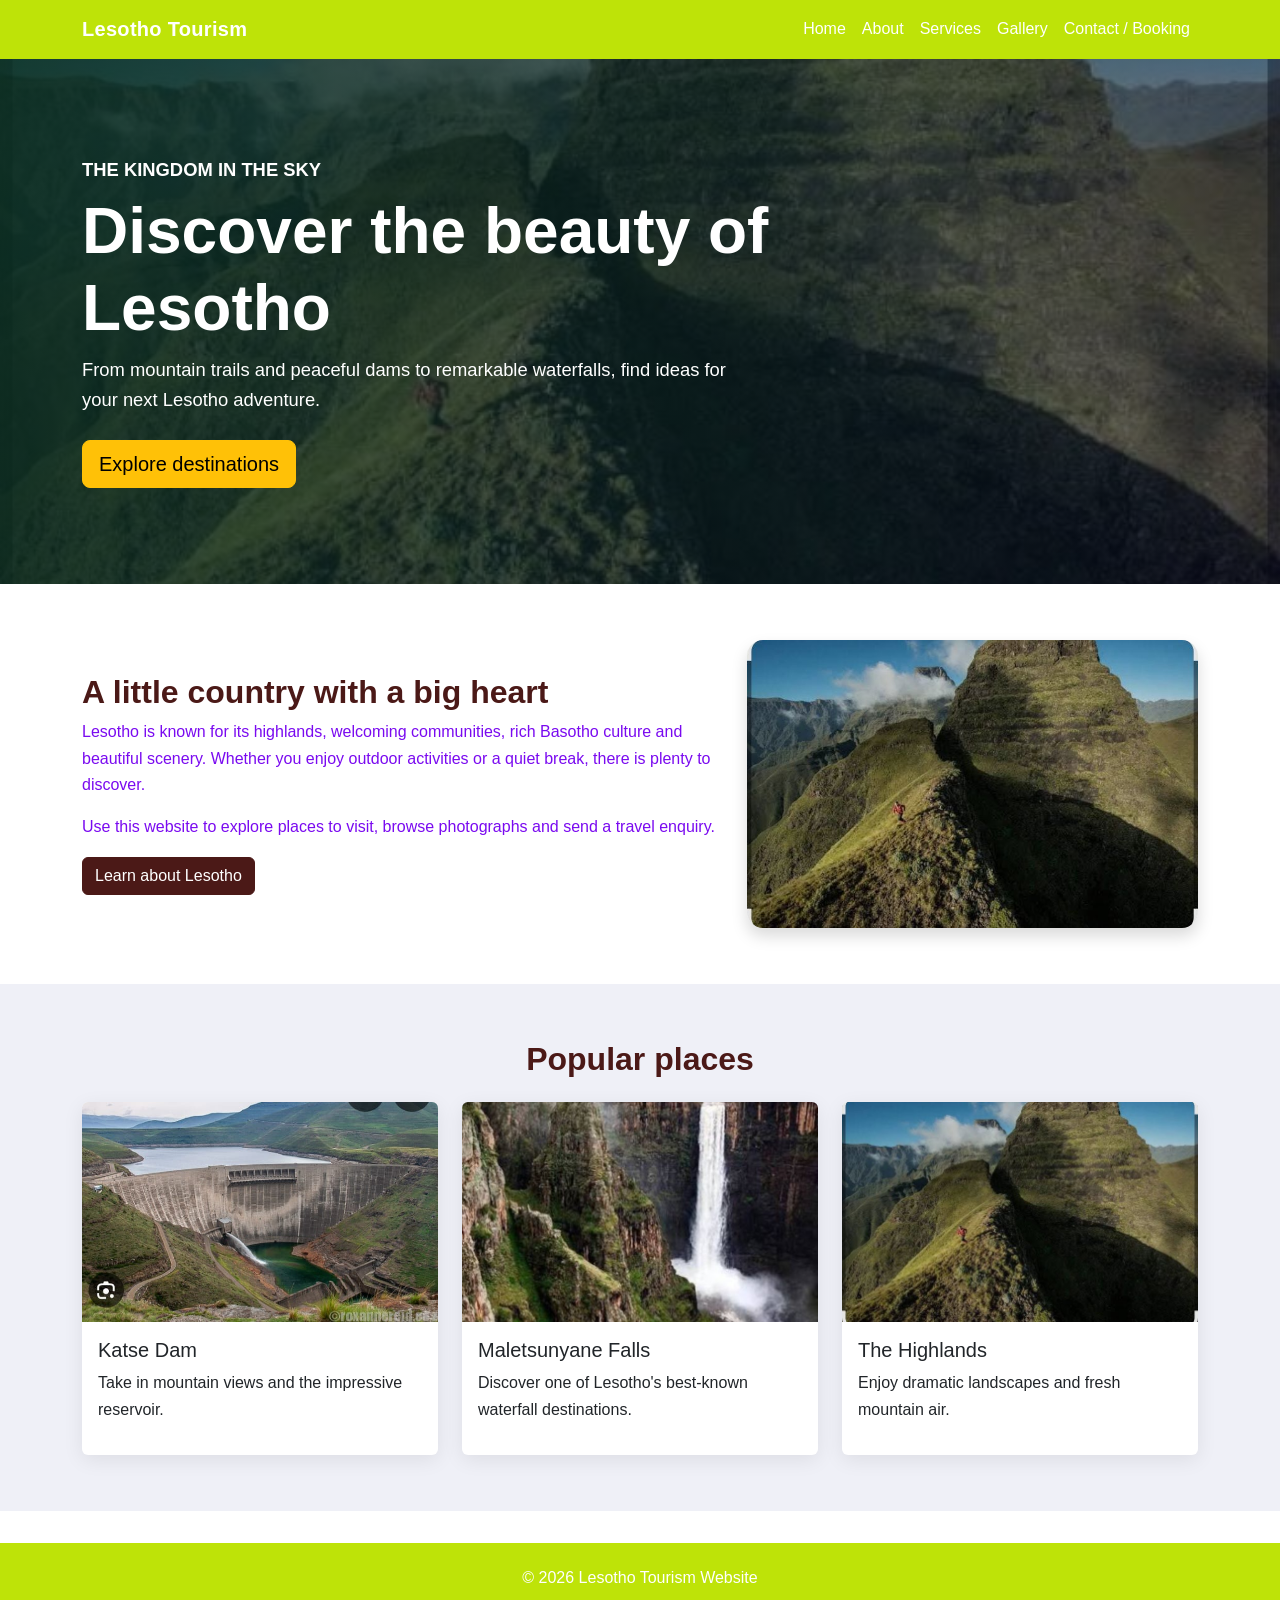
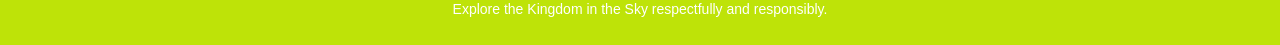
<file: index.html>
<!doctype html>
<html lang="en"><head><meta charset="utf-8"><meta name="viewport" content="width=device-width, initial-scale=1">
<meta name="description" content="Discover destinations, accommodation and experiences in Lesotho."><title>Home | Lesotho Tourism</title>
<link href="https://cdn.jsdelivr.net/npm/bootstrap@5.3.3/dist/css/bootstrap.min.css" rel="stylesheet"><link rel="stylesheet" href="style.css"></head><body>
<nav class="navbar navbar-expand-lg navbar-dark">
<div class="container"><a class="navbar-brand" href="Home.html">Lesotho Tourism</a>
<button class="navbar-toggler" type="button" data-bs-toggle="collapse" data-bs-target="#mainMenu" aria-controls="mainMenu" aria-expanded="false" aria-label="Toggle navigation"><span class="navbar-toggler-icon"></span></button>
<div class="collapse navbar-collapse" id="mainMenu"><ul class="navbar-nav ms-auto">
<li class="nav-item"><a class="nav-link" href="Home.html">Home</a></li>
<li class="nav-item"><a class="nav-link" href="About.html">About</a></li>
<li class="nav-item"><a class="nav-link" href="Services.html">Services</a></li>
<li class="nav-item"><a class="nav-link" href="Gallery.html">Gallery</a></li>
<li class="nav-item"><a class="nav-link" href="Contact.html">Contact / Booking</a></li>
</ul></div></div></nav>
<header class="hero"><div class="container"><p class="text-uppercase fw-bold mb-2">The Kingdom in the Sky</p><h1>Discover the beauty of Lesotho</h1><p>From mountain trails and peaceful dams to remarkable waterfalls, find ideas for your next Lesotho adventure.</p><a class="btn btn-warning btn-lg mt-2" href="Services.html">Explore destinations</a></div></header>
<main><section class="section-space"><div class="container"><div class="row align-items-center g-4"><div class="col-lg-7"><h2 class="section-title">A little country with a big heart</h2><p>Lesotho is known for its highlands, welcoming communities, rich Basotho culture and beautiful scenery. Whether you enjoy outdoor activities or a quiet break, there is plenty to discover.</p><p>Use this website to explore places to visit, browse photographs and send a travel enquiry.</p><a class="btn btn-success" href="About.html">Learn about Lesotho</a></div><div class="col-lg-5"><img class="img-fluid rounded-4 shadow" src="images/highlands.jpeg" alt="Mountain scenery in Lesotho"></div></div></div></section>
<section class="section-space" style="background:var(--cream)"><div class="container"><h2 class="section-title text-center mb-4">Popular places</h2><div class="row g-4">
<div class="col-md-4"><article class="card"><img src="images/katse-dam.jpg" alt="Scenery near Katse Dam"><div class="card-body"><h3 class="h5">Katse Dam</h3><p>Take in mountain views and the impressive reservoir.</p></div></article></div>
<div class="col-md-4"><article class="card"><img src="images/maletsunyane-falls.jpeg" alt="Waterfall scenery at Maletsunyane"><div class="card-body"><h3 class="h5">Maletsunyane Falls</h3><p>Discover one of Lesotho's best-known waterfall destinations.</p></div></article></div>
<div class="col-md-4"><article class="card"><img src="images/highlands.jpeg" alt="Lesotho highlands"><div class="card-body"><h3 class="h5">The Highlands</h3><p>Enjoy dramatic landscapes and fresh mountain air.</p></div></article></div>
</div></div></section></main>
<footer><div class="container text-center"><p class="mb-1">&copy; 2026 Lesotho Tourism Website</p><small>Explore the Kingdom in the Sky respectfully and responsibly.</small></div></footer>
<script src="https://cdn.jsdelivr.net/npm/bootstrap@5.3.3/dist/js/bootstrap.bundle.min.js"></script><script src="script.js"></script>
</body></html>
</file>
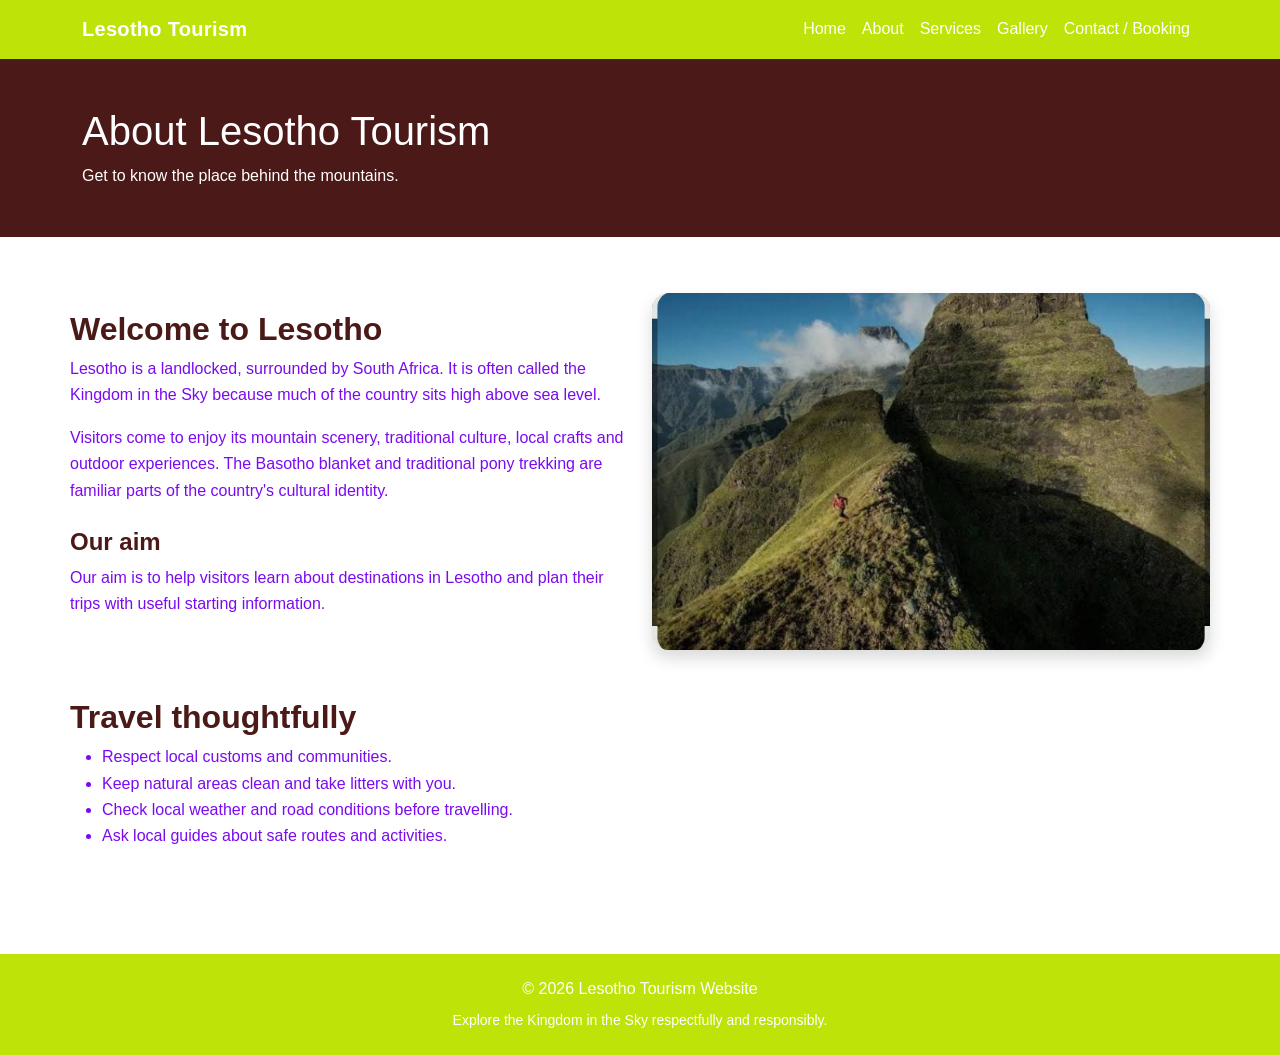
<file: About.html>
<!doctype html>
<html lang="en"><head><meta charset="utf-8"><meta name="viewport" content="width=device-width, initial-scale=1">
<meta name="description" content="Discover destinations, accommodation and experiences in Lesotho."><title>About | Lesotho Tourism</title>
<link href="https://cdn.jsdelivr.net/npm/bootstrap@5.3.3/dist/css/bootstrap.min.css" rel="stylesheet"><link rel="stylesheet" href="style.css"></head><body>
<nav class="navbar navbar-expand-lg navbar-dark">
<div class="container"><a class="navbar-brand" href="Home.html">Lesotho Tourism</a>
<button class="navbar-toggler" type="button" data-bs-toggle="collapse" data-bs-target="#mainMenu" aria-controls="mainMenu" aria-expanded="false" aria-label="Toggle navigation"><span class="navbar-toggler-icon"></span></button>
<div class="collapse navbar-collapse" id="mainMenu"><ul class="navbar-nav ms-auto">
<li class="nav-item"><a class="nav-link" href="Home.html">Home</a></li>
<li class="nav-item"><a class="nav-link" href="About.html">About</a></li>
<li class="nav-item"><a class="nav-link" href="Services.html">Services</a></li>
<li class="nav-item"><a class="nav-link" href="Gallery.html">Gallery</a></li>
<li class="nav-item"><a class="nav-link" href="Contact.html">Contact / Booking</a></li>
</ul></div></div></nav>
<header class="page-banner"><div class="container"><h1>About Lesotho Tourism</h1><p class="mb-0">Get to know the place behind the mountains.</p></div></header><main class="container section-space"><div class="row g-4 align-items-center"><div class="col-lg-6"><h2 class="section-title">Welcome to Lesotho</h2><p>Lesotho is a landlocked, surrounded by South Africa. It is often called the Kingdom in the Sky because much of the country sits high above sea level.</p><p>Visitors come to enjoy its mountain scenery, traditional culture, local crafts and outdoor experiences. The Basotho blanket and traditional pony trekking are familiar parts of the country's cultural identity.</p><h2 class="h4 section-title mt-4">Our aim</h2><p>Our aim is to help visitors learn about destinations in Lesotho and plan their trips with useful starting information.</p></div><div class="col-lg-6"><img class="img-fluid rounded-4 shadow" src="images/highlands.jpeg" alt="High mountain landscape in Lesotho"></div></div><section class="mt-5"><h2 class="section-title">Travel thoughtfully</h2><ul><li>Respect local customs and communities.</li><li>Keep natural areas clean and take litters with you.</li><li>Check local weather and road conditions before travelling.</li><li>Ask local guides about safe routes and activities.</li></ul></section></main>
<footer><div class="container text-center"><p class="mb-1">&copy; 2026 Lesotho Tourism Website</p><small>Explore the Kingdom in the Sky respectfully and responsibly.</small></div></footer>
<script src="https://cdn.jsdelivr.net/npm/bootstrap@5.3.3/dist/js/bootstrap.bundle.min.js"></script><script src="script.js"></script>
</body></html>
</file>
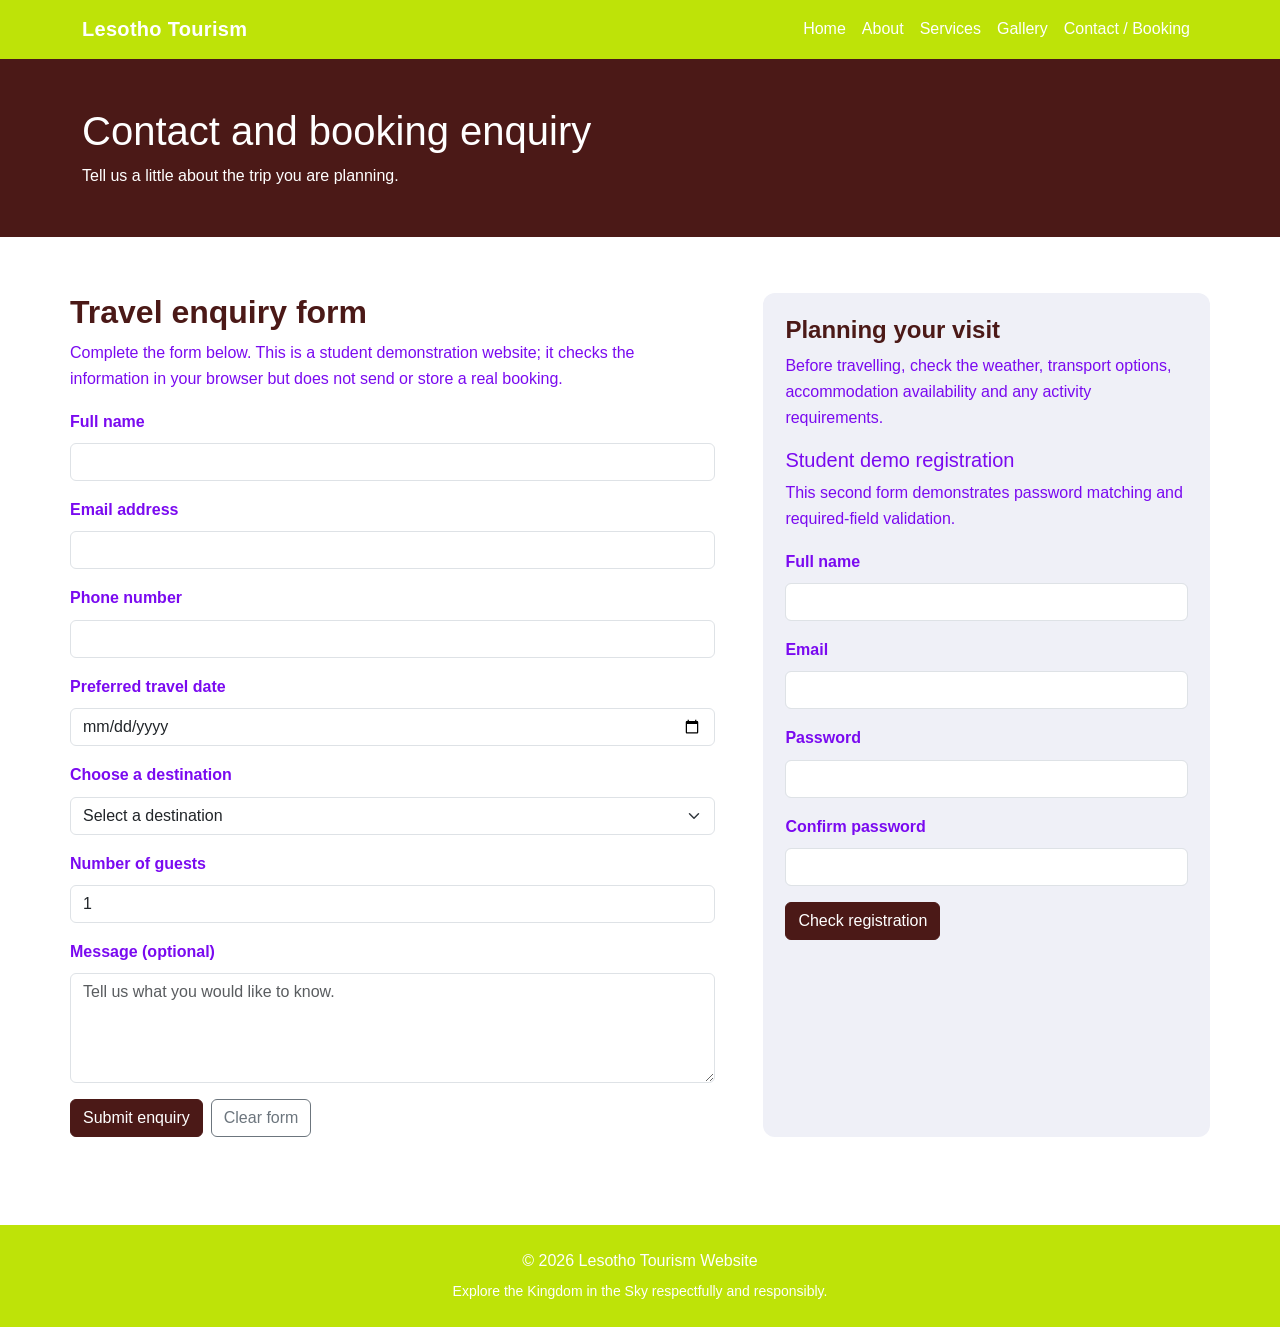
<file: Contact.html>
<!doctype html>
<html lang="en"><head><meta charset="utf-8"><meta name="viewport" content="width=device-width, initial-scale=1">
<meta name="description" content="Discover destinations, accommodation and experiences in Lesotho."><title>Contact and booking | Lesotho Tourism</title>
<link href="https://cdn.jsdelivr.net/npm/bootstrap@5.3.3/dist/css/bootstrap.min.css" rel="stylesheet"><link rel="stylesheet" href="style.css"></head><body>
<nav class="navbar navbar-expand-lg navbar-dark">
<div class="container"><a class="navbar-brand" href="Home.html">Lesotho Tourism</a>
<button class="navbar-toggler" type="button" data-bs-toggle="collapse" data-bs-target="#mainMenu" aria-controls="mainMenu" aria-expanded="false" aria-label="Toggle navigation"><span class="navbar-toggler-icon"></span></button>
<div class="collapse navbar-collapse" id="mainMenu"><ul class="navbar-nav ms-auto">
<li class="nav-item"><a class="nav-link" href="Home.html">Home</a></li>
<li class="nav-item"><a class="nav-link" href="About.html">About</a></li>
<li class="nav-item"><a class="nav-link" href="Services.html">Services</a></li>
<li class="nav-item"><a class="nav-link" href="Gallery.html">Gallery</a></li>
<li class="nav-item"><a class="nav-link" href="Contact.html">Contact / Booking</a></li>
</ul></div></div></nav>
<header class="page-banner"><div class="container"><h1>Contact and booking enquiry</h1><p class="mb-0">Tell us a little about the trip you are planning.</p></div></header><main class="container section-space"><div class="row g-5"><div class="col-lg-7"><h2 class="section-title">Travel enquiry form</h2><p>Complete the form below. This is a student demonstration website; it checks the information in your browser but does not send or store a real booking.</p><form id="bookingForm" class="needs-validation" novalidate><div class="mb-3"><label class="form-label" for="fullName">Full name</label><input class="form-control" type="text" id="fullName" name="fullName" autocomplete="name" required minlength="2"><div class="invalid-feedback">Please enter your name.</div></div>
<div class="mb-3"><label class="form-label" for="email">Email address</label><input class="form-control" type="email" id="email" name="email" autocomplete="email" required><div class="invalid-feedback">Enter a valid email address.</div></div>
<div class="mb-3"><label class="form-label" for="phone">Phone number</label><input class="form-control" type="tel" id="phone" name="phone" autocomplete="tel" pattern="[0-9+() -]{7,20}" required><div class="invalid-feedback">Enter a phone number between 7 and 20 characters.</div></div>
<div class="mb-3"><label class="form-label" for="travelDate">Preferred travel date</label><input class="form-control" type="date" id="travelDate" name="travelDate" required><div class="invalid-feedback">Choose a travel date.</div></div>
<div class="mb-3"><label class="form-label" for="destination">Choose a destination</label><select class="form-select" id="destination" name="destination" required><option value="">Select a destination</option><option>Katse Dam</option><option>Maletsunyane Falls</option><option>Ts'ehlanyane National Park</option><option>Lesotho Highlands</option></select><div class="invalid-feedback">Choose a destination.</div></div>
<div class="mb-3"><label class="form-label" for="guests">Number of guests</label><input class="form-control" type="number" id="guests" name="guests" min="1" max="30" value="1" required><div class="invalid-feedback">Choose between 1 and 30 guests.</div></div>
<div class="mb-3"><label class="form-label" for="message">Message (optional)</label><textarea class="form-control" id="message" name="message" rows="4" placeholder="Tell us what you would like to know."></textarea></div>
<button class="btn btn-success" type="submit">Submit enquiry</button><button class="btn btn-outline-secondary ms-2" type="reset">Clear form</button><div id="formMessage" class="form-message" role="status" aria-live="polite"></div></form></div>
<div class="col-lg-5"><div class="feature"><h2 class="h4 section-title">Planning your visit</h2><p>Before travelling, check the weather, transport options, accommodation availability and any activity requirements.</p><h3 class="h5">Student demo registration</h3><p>This second form demonstrates password matching and required-field validation.</p><form id="registrationForm" class="needs-validation" novalidate><div class="mb-3"><label class="form-label" for="regName">Full name</label><input class="form-control" id="regName" name="regName" required minlength="2"><div class="invalid-feedback">Please enter your name.</div></div><div class="mb-3"><label class="form-label" for="regEmail">Email</label><input class="form-control" type="email" id="regEmail" name="regEmail" required><div class="invalid-feedback">Enter a valid email.</div></div><div class="mb-3"><label class="form-label" for="password">Password</label><input class="form-control" type="password" id="password" name="password" minlength="6" required><div class="invalid-feedback">Use at least 6 characters.</div></div><div class="mb-3"><label class="form-label" for="confirmPassword">Confirm password</label><input class="form-control" type="password" id="confirmPassword" name="confirmPassword" minlength="6" required><div class="invalid-feedback">Passwords must match and contain at least 6 characters.</div></div><button class="btn btn-success" type="submit">Check registration</button><div id="registrationMessage" class="form-message" role="status" aria-live="polite"></div></form></div></div></div></main>
<footer><div class="container text-center"><p class="mb-1">&copy; 2026 Lesotho Tourism Website</p><small>Explore the Kingdom in the Sky respectfully and responsibly.</small></div></footer>
<script src="https://cdn.jsdelivr.net/npm/bootstrap@5.3.3/dist/js/bootstrap.bundle.min.js"></script><script src="script.js"></script>
</body></html>
</file>
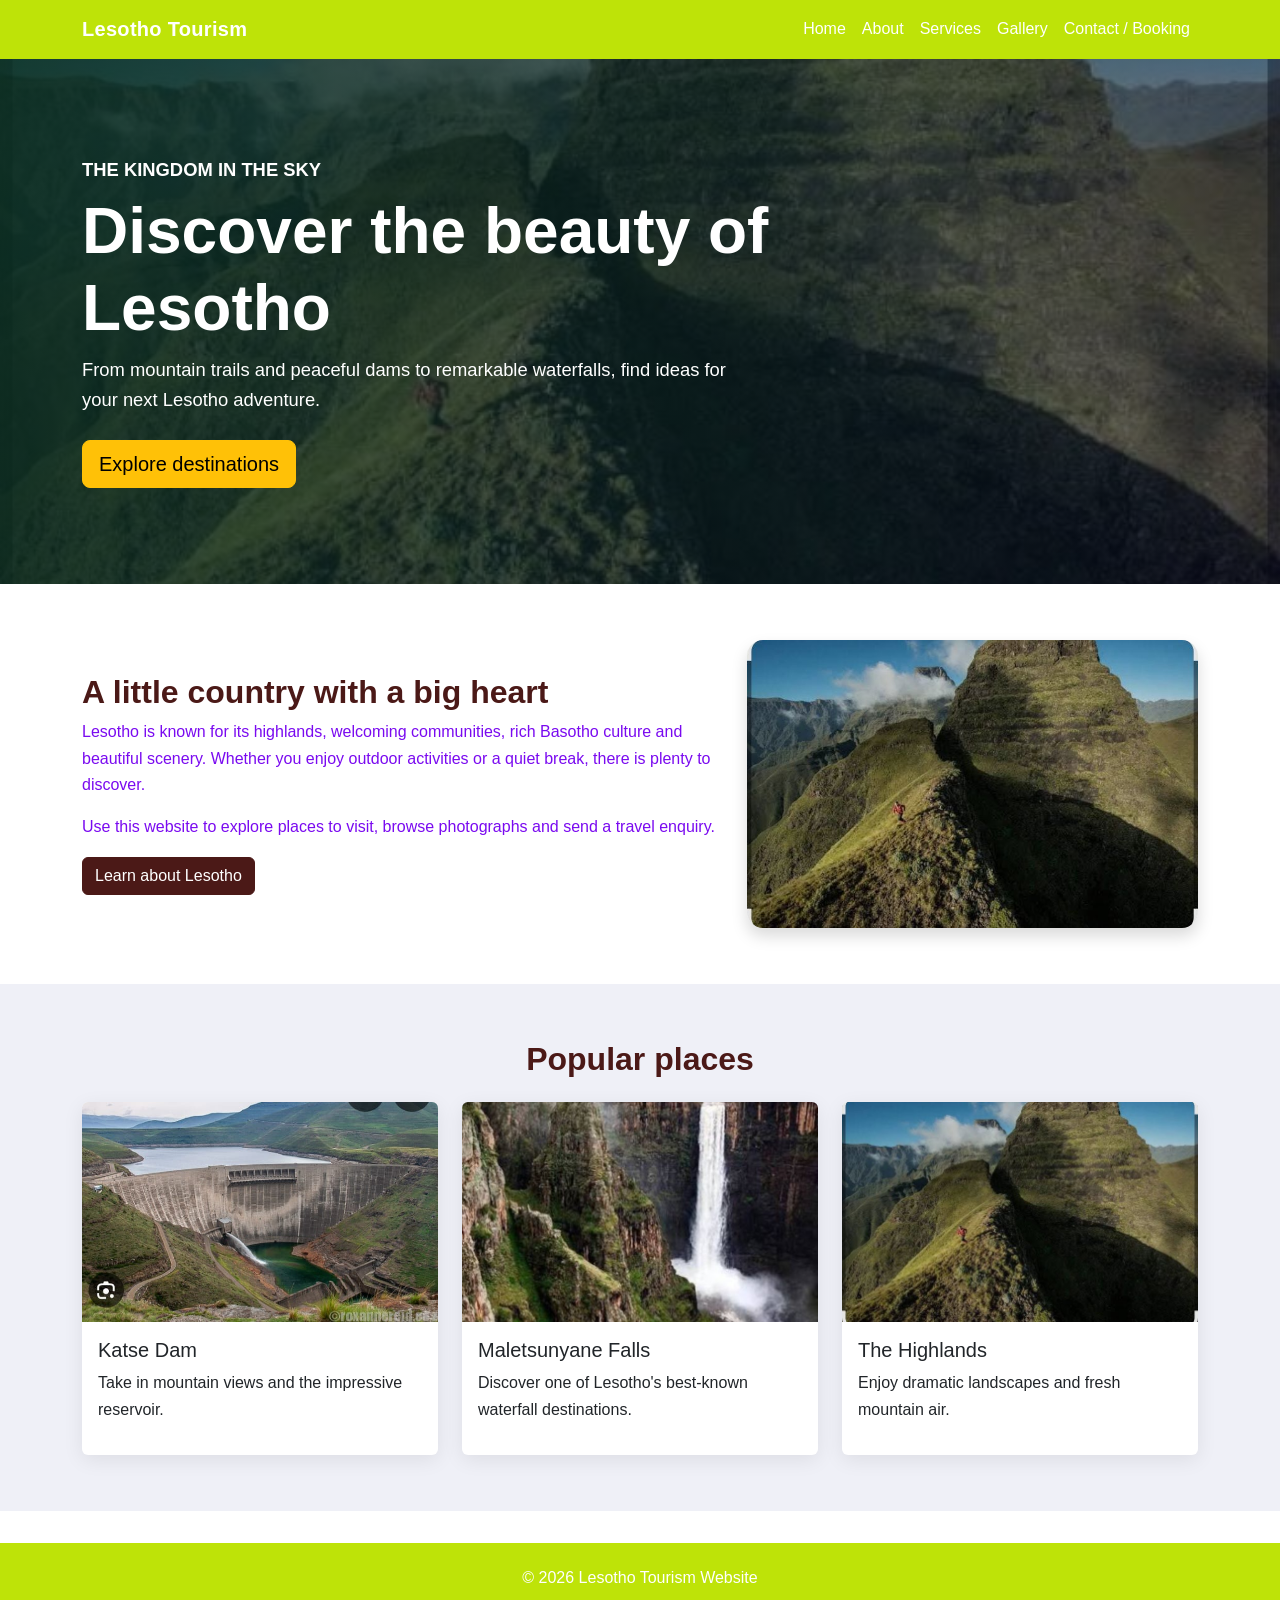
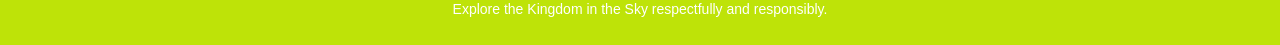
<file: Home.html>
<!doctype html>
<html lang="en"><head><meta charset="utf-8"><meta name="viewport" content="width=device-width, initial-scale=1">
<meta name="description" content="Discover destinations, accommodation and experiences in Lesotho."><title>Home | Lesotho Tourism</title>
<link href="https://cdn.jsdelivr.net/npm/bootstrap@5.3.3/dist/css/bootstrap.min.css" rel="stylesheet"><link rel="stylesheet" href="style.css"></head><body>
<nav class="navbar navbar-expand-lg navbar-dark">
<div class="container"><a class="navbar-brand" href="Home.html">Lesotho Tourism</a>
<button class="navbar-toggler" type="button" data-bs-toggle="collapse" data-bs-target="#mainMenu" aria-controls="mainMenu" aria-expanded="false" aria-label="Toggle navigation"><span class="navbar-toggler-icon"></span></button>
<div class="collapse navbar-collapse" id="mainMenu"><ul class="navbar-nav ms-auto">
<li class="nav-item"><a class="nav-link" href="Home.html">Home</a></li>
<li class="nav-item"><a class="nav-link" href="About.html">About</a></li>
<li class="nav-item"><a class="nav-link" href="Services.html">Services</a></li>
<li class="nav-item"><a class="nav-link" href="Gallery.html">Gallery</a></li>
<li class="nav-item"><a class="nav-link" href="Contact.html">Contact / Booking</a></li>
</ul></div></div></nav>
<header class="hero"><div class="container"><p class="text-uppercase fw-bold mb-2">The Kingdom in the Sky</p><h1>Discover the beauty of Lesotho</h1><p>From mountain trails and peaceful dams to remarkable waterfalls, find ideas for your next Lesotho adventure.</p><a class="btn btn-warning btn-lg mt-2" href="Services.html">Explore destinations</a></div></header>
<main><section class="section-space"><div class="container"><div class="row align-items-center g-4"><div class="col-lg-7"><h2 class="section-title">A little country with a big heart</h2><p>Lesotho is known for its highlands, welcoming communities, rich Basotho culture and beautiful scenery. Whether you enjoy outdoor activities or a quiet break, there is plenty to discover.</p><p>Use this website to explore places to visit, browse photographs and send a travel enquiry.</p><a class="btn btn-success" href="About.html">Learn about Lesotho</a></div><div class="col-lg-5"><img class="img-fluid rounded-4 shadow" src="images/highlands.jpeg" alt="Mountain scenery in Lesotho"></div></div></div></section>
<section class="section-space" style="background:var(--cream)"><div class="container"><h2 class="section-title text-center mb-4">Popular places</h2><div class="row g-4">
<div class="col-md-4"><article class="card"><img src="images/katse-dam.jpg" alt="Scenery near Katse Dam"><div class="card-body"><h3 class="h5">Katse Dam</h3><p>Take in mountain views and the impressive reservoir.</p></div></article></div>
<div class="col-md-4"><article class="card"><img src="images/maletsunyane-falls.jpeg" alt="Waterfall scenery at Maletsunyane"><div class="card-body"><h3 class="h5">Maletsunyane Falls</h3><p>Discover one of Lesotho's best-known waterfall destinations.</p></div></article></div>
<div class="col-md-4"><article class="card"><img src="images/highlands.jpeg" alt="Lesotho highlands"><div class="card-body"><h3 class="h5">The Highlands</h3><p>Enjoy dramatic landscapes and fresh mountain air.</p></div></article></div>
</div></div></section></main>
<footer><div class="container text-center"><p class="mb-1">&copy; 2026 Lesotho Tourism Website</p><small>Explore the Kingdom in the Sky respectfully and responsibly.</small></div></footer>
<script src="https://cdn.jsdelivr.net/npm/bootstrap@5.3.3/dist/js/bootstrap.bundle.min.js"></script><script src="script.js"></script>
</body></html>
</file>
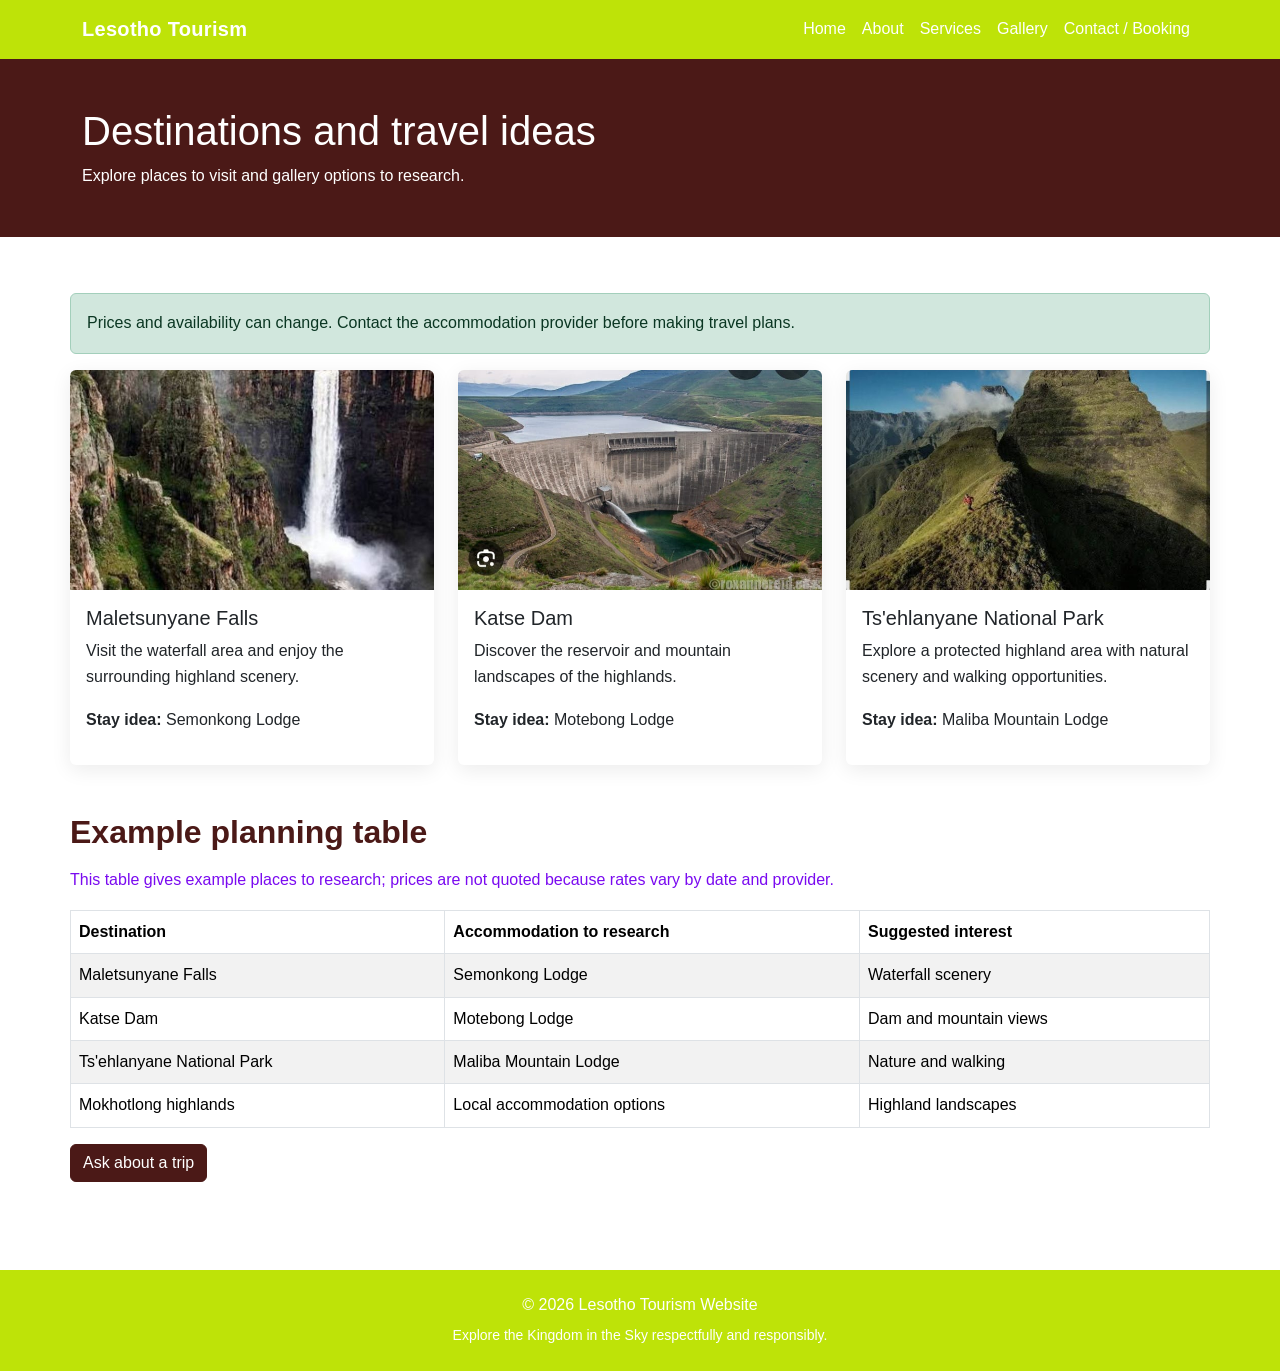
<file: Services.html>
<!doctype html>
<html lang="en"><head><meta charset="utf-8"><meta name="viewport" content="width=device-width, initial-scale=1">
<meta name="description" content="Discover destinations, accommodation and experiences in Lesotho."><title>Services | Lesotho Tourism</title>
<link href="https://cdn.jsdelivr.net/npm/bootstrap@5.3.3/dist/css/bootstrap.min.css" rel="stylesheet"><link rel="stylesheet" href="style.css"></head><body>
<nav class="navbar navbar-expand-lg navbar-dark">
<div class="container"><a class="navbar-brand" href="Home.html">Lesotho Tourism</a>
<button class="navbar-toggler" type="button" data-bs-toggle="collapse" data-bs-target="#mainMenu" aria-controls="mainMenu" aria-expanded="false" aria-label="Toggle navigation"><span class="navbar-toggler-icon"></span></button>
<div class="collapse navbar-collapse" id="mainMenu"><ul class="navbar-nav ms-auto">
<li class="nav-item"><a class="nav-link" href="Home.html">Home</a></li>
<li class="nav-item"><a class="nav-link" href="About.html">About</a></li>
<li class="nav-item"><a class="nav-link" href="Services.html">Services</a></li>
<li class="nav-item"><a class="nav-link" href="Gallery.html">Gallery</a></li>
<li class="nav-item"><a class="nav-link" href="Contact.html">Contact / Booking</a></li>
</ul></div></div></nav>
<header class="page-banner"><div class="container"><h1>Destinations and travel ideas</h1><p class="mb-0">Explore places to visit and gallery options to research.</p></div></header><main class="container section-space"><div class="alert alert-success" role="alert">Prices and availability can change. Contact the accommodation provider before making travel plans.</div><div class="row g-4 mb-5">
<div class="col-md-6 col-lg-4"><article class="card"><img src="images/maletsunyane-falls.jpeg" alt="Waterfall scenery"><div class="card-body"><h2 class="h5">Maletsunyane Falls</h2><p>Visit the waterfall area and enjoy the surrounding highland scenery.</p><p><strong>Stay idea:</strong> Semonkong Lodge</p></div></article></div>
<div class="col-md-6 col-lg-4"><article class="card"><img src="images/katse-dam.jpg" alt="Katse Dam landscape"><div class="card-body"><h2 class="h5">Katse Dam</h2><p>Discover the reservoir and mountain landscapes of the highlands.</p><p><strong>Stay idea:</strong> Motebong Lodge</p></div></article></div>
<div class="col-md-6 col-lg-4"><article class="card"><img src="images/highlands.jpeg" alt="Lesotho mountain highlands"><div class="card-body"><h2 class="h5">Ts'ehlanyane National Park</h2><p>Explore a protected highland area with natural scenery and walking opportunities.</p><p><strong>Stay idea:</strong> Maliba Mountain Lodge</p></div></article></div>
</div><h2 class="section-title mb-3">Example planning table</h2><p>This table gives example places to research; prices are not quoted because rates vary by date and provider.</p><div class="table-responsive"><table class="table table-striped table-bordered align-middle"><thead><tr><th scope="col">Destination</th><th scope="col">Accommodation to research</th><th scope="col">Suggested interest</th></tr></thead><tbody><tr><td>Maletsunyane Falls</td><td>Semonkong Lodge</td><td>Waterfall scenery</td></tr><tr><td>Katse Dam</td><td>Motebong Lodge</td><td>Dam and mountain views</td></tr><tr><td>Ts'ehlanyane National Park</td><td>Maliba Mountain Lodge</td><td>Nature and walking</td></tr><tr><td>Mokhotlong highlands</td><td>Local accommodation options</td><td>Highland landscapes</td></tr></tbody></table></div><a class="btn btn-success" href="Contact.html">Ask about a trip</a></main>
<footer><div class="container text-center"><p class="mb-1">&copy; 2026 Lesotho Tourism Website</p><small>Explore the Kingdom in the Sky respectfully and responsibly.</small></div></footer>
<script src="https://cdn.jsdelivr.net/npm/bootstrap@5.3.3/dist/js/bootstrap.bundle.min.js"></script><script src="script.js"></script>
</body></html>
</file>
<file: style.css>
:root {
  --green: #4b1917;
  --deep: #bee308;
  --gold: #704be8;
  --cream: #eff0f7;
  --ink: #7a0af0;
}


* {
  box-sizing: border-box;
}

body {
  font-family: Arial, Helvetica, sans-serif;
  color: var(--ink);
  background: #ffffff;
  line-height: 1.65;
}


.navbar {
  background: var(--deep);
}

.navbar-brand {
  font-weight: 700;
  letter-spacing: 0.3px;
}

.nav-link {
  color: #ffffff !important;
}

.nav-link:hover,
.nav-link:focus {
  color: var(--gold) !important;
}


.hero {
  background: linear-gradient(110deg, rgba(12, 48, 34, 0.88), rgba(12, 13, 48, 0.42)), 
              url('images/highlands.jpeg') center/cover no-repeat;
  color: #ffffff;
  padding: 6rem 0;
}

.hero h1 {
  font-weight: 800;
  max-width: 760px;
  font-size: clamp(2.2rem, 5vw, 4rem);
}

.hero p {
  max-width: 650px;
  font-size: 1.15rem;
}

.page-banner {
  background: var(--green);
  color: #fff;
  padding: 3rem 0;
}


.section-space {
  padding: 3.5rem 0;
}

.section-title {
  color: var(--green);
  font-weight: 750;
}

.feature {
  background: var(--cream);
  border-radius: 12px;
  padding: 1.4rem;
  height: 100%;
}


.card {
  border: 0;
  box-shadow: 0 5px 20px rgba(0, 0, 0, 0.08);
  height: 100%;
  overflow: hidden; /* Restricts the inner image zoom scale */
}

.card img {
  height: 220px;
  object-fit: cover;
  transition: transform 0.35s ease, filter 0.35s ease;
}

/* Specific gallery photos inherit the same base transition but with a lower scale */
.card img.gallery-photo {
  cursor: pointer;
  transition: transform 0.25s ease;
}

/* General card hover macro interaction */
.card:hover img {
  transform: scale(1.05);
  filter: brightness(1.05);
}

.card img.gallery-photo:hover {
  transform: scale(1.035);
}


.btn-success {
  background: var(--green);
  border-color: var(--green);
}

.btn-success:hover {
  background: var(--deep);
  border-color: var(--deep);
}

form .form-label {
  font-weight: 600;
}

.form-message {
  display: none;
}

.table thead {
  background: var(--green);
  color: #fff;
}


footer {
  background: var(--deep);
  color: #fff;
  padding: 1.4rem 0;
  margin-top: 2rem;
}

footer a {
  color: #f4d58a;
}


@media (max-width: 576px) {
  .hero {
    padding: 4rem 0;
  }

  .section-space {
    padding: 2.5rem 0;
  }

  .card img {
    height: 200px;
  }
}
</file>
